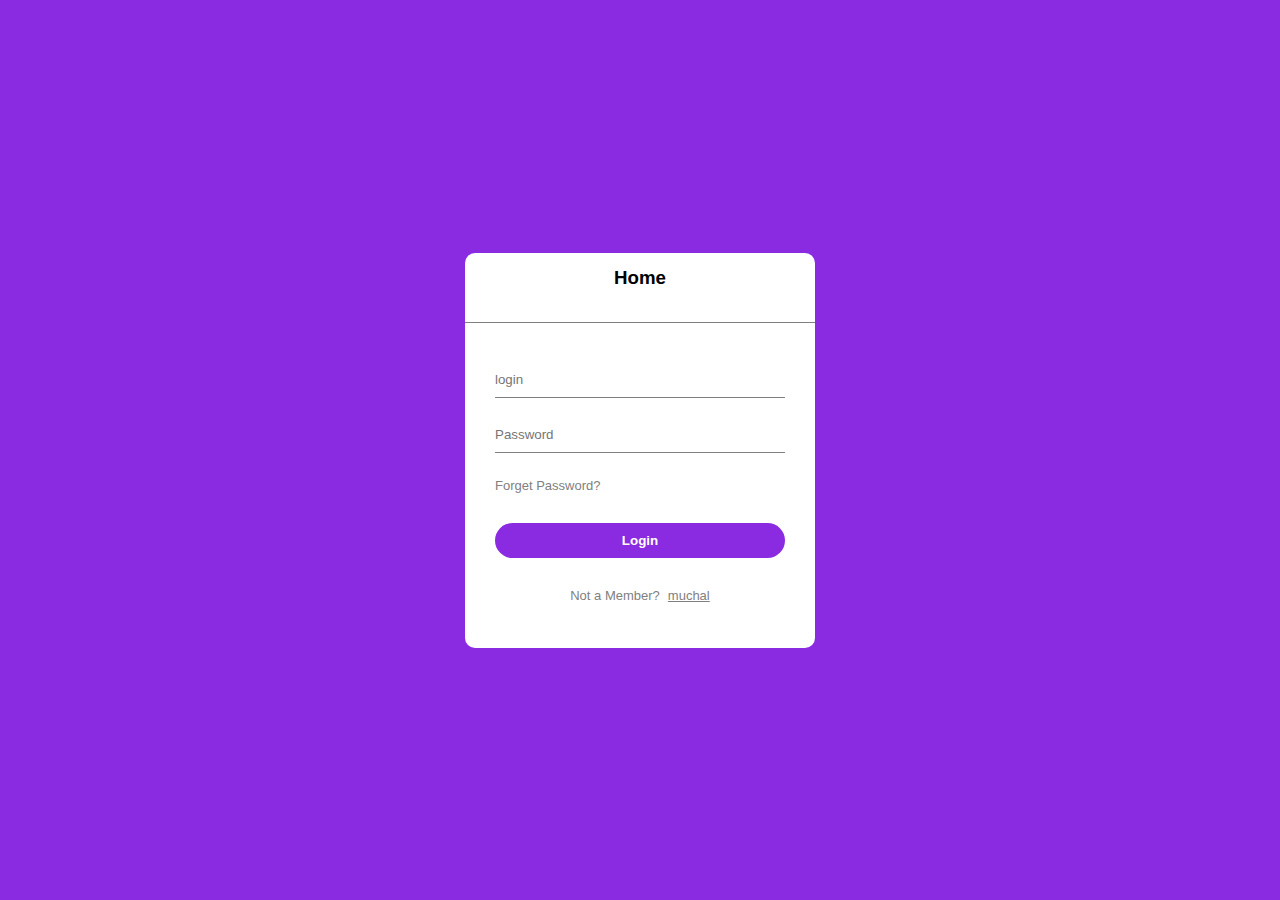
<file: index.html>
<!DOCTYPE html>
<html lang="en">

<head>
    <meta charset="UTF-8">
    <meta name="viewport" content="width=device-width, initial-scale=1.0">
    <link rel="stylesheet" href="./style.css">
    <link rel="stylesheet" href="https://cdnjs.cloudflare.com/ajax/libs/font-awesome/4.7.0/css/font-awesome.min.css">
    <title>Home</title> 
</head>

<body>
    <div class="box">
        <div class="NavTop">
            <h3 class="logo">Home</h3>
            <br>
            <div>
                <p class="a">error</p>
                <div class="loding">
                    <i class="fa fa-spinner fa-pulse fa-3x fa-fw"></i>
                    <span class="sr-only">Loading...</span>
                </div>
            </div>
        </div>
        <div class="main">
            <input id="login" class="inp" type="search" placeholder="login">
            <input id="parol" class="inp" type="search" placeholder="Password">

            <button class="forget">Forget Password?</button>

            <button onclick="signIn()" class="btn">Login</button>

            <div class="footer">
                <p class="p1">Not a Member?</p>
                <a href="http://127.0.0.1:5500/index.html" class="p1" >muchal</a>
            </div>
        </div>
    </div>


    <script src="./App.js"></script>
</body>

</html>
</file>
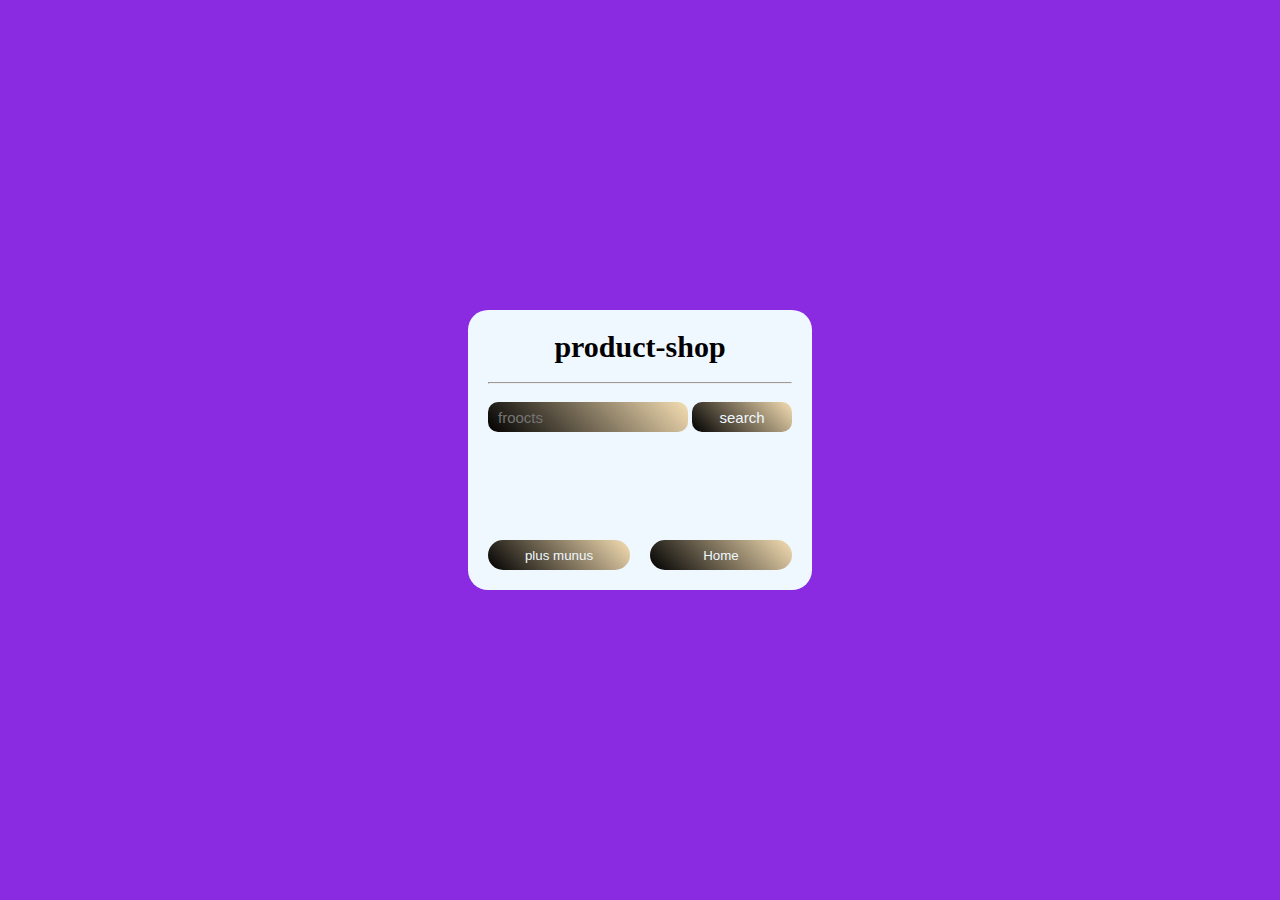
<file: produkt.html>
<!DOCTYPE html>
<html lang="en">
<head>
    <meta charset="UTF-8">
    <meta name="viewport" content="width=device-width, initial-scale=1.0">
    <link rel="stylesheet" href="./product.css">
    <link rel="stylesheet" href="https://cdnjs.cloudflare.com/ajax/libs/font-awesome/4.7.0/css/font-awesome.min.css">
    <title>products</title>
</head>

<body>
    <div class="products">
        <h3>product-shop</h3>
        <div class="loding">
            <i class="fa fa-spinner fa-pulse fa-3x fa-fw"></i>
            <span class="sr-only">Loading...</span>
        </div>
        <br>
        <hr>
        <br>
        <input type="search" class="inp" placeholder="froocts">
        <button class="btn" onclick="funxtsyasi()">search</button>
        <br>
        <h1></h1>
        <br>
        <br>
        <br>
        <br>
        <br>
        <br>
        <div class="home_plus">
            <button onclick="plus()">plus munus</button>
            <button onclick="Home()">Home</button>
        </div>
    </div>

    <script src="./product.js"></script>
    
</body>

</html>
</file>
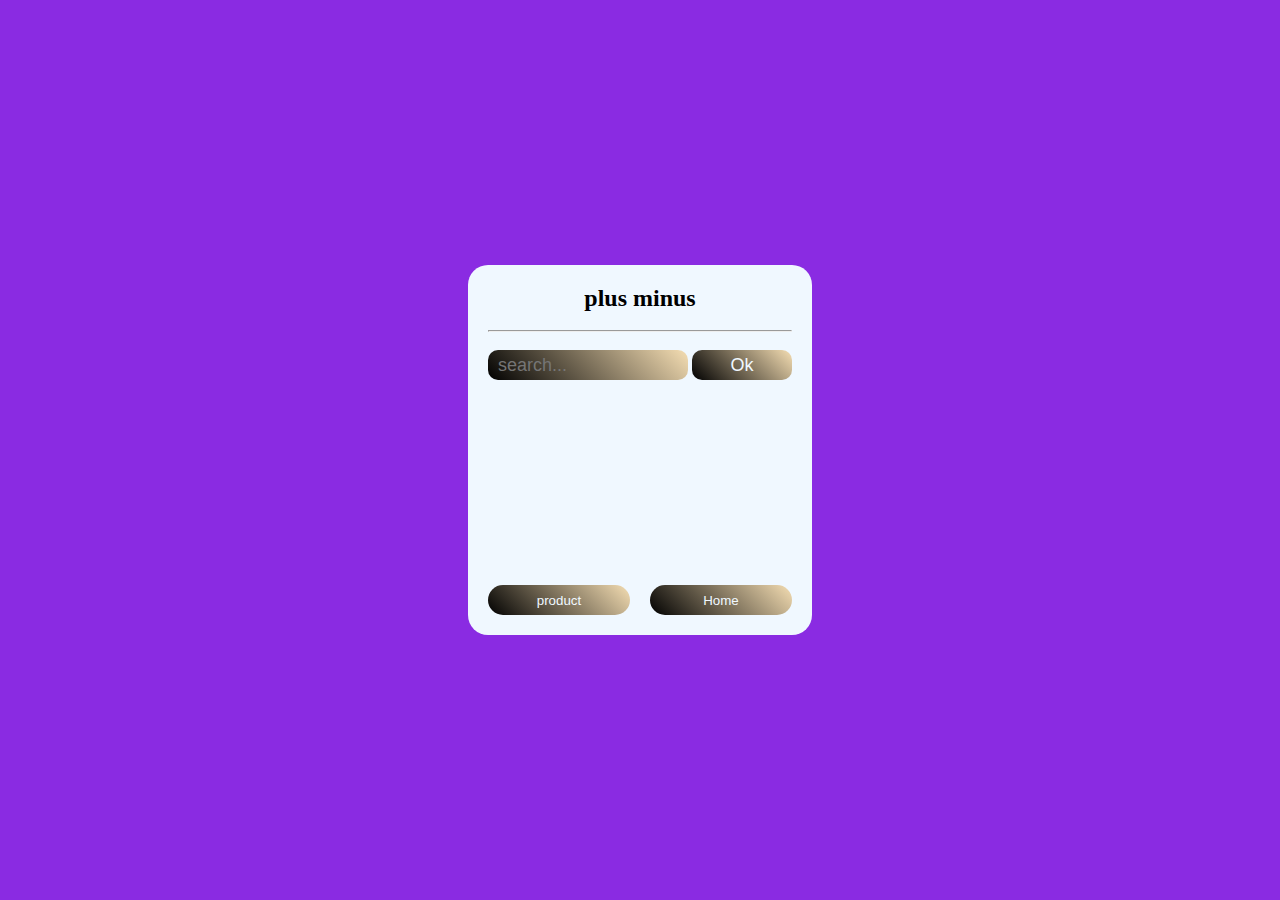
<file: success.html>
<!DOCTYPE html>
<html lang="en">

<head>
    <meta charset="UTF-8">
    <meta name="viewport" content="width=device-width, initial-scale=1.0">
    <link rel="stylesheet" href="main.css">
    <link rel="stylesheet" href="https://cdnjs.cloudflare.com/ajax/libs/font-awesome/4.7.0/css/font-awesome.min.css">
    <title>plus munus</title>
</head>

<body>
    <div class="h1">
        <div class="hisobkutob">
            <h2>plus minus</h2>
            <div class="loding">
                <i class="fa fa-spinner fa-pulse fa-3x fa-fw"></i>
                <span class="sr-only">Loading...</span>
            </div>
            <br>
            <hr>
            <br>
            <input type="number" class="inp" placeholder="search...">
            <button onclick="Plus()">Ok</button>
            <br>
            <h1></h1>
        </div>
        <div class="home_products">
            <button onclick="products()">product</button>
            <button onclick="Home()">Home</button>
        </div>
    </div>

    <script src="./iki.js"></script>
</body>

</html>
</file>
<file: style.css>
* {
    margin: 0;
    padding: 0;
    box-sizing: border-box;
    font-family: sans-serif;
}

body {
    display: flex;
    justify-content: center;
    align-items: center;
    flex-direction: column;
    height: 100vh;
    background-color: blueviolet;
}

.box {
    width: 350px;
    background-color: #fff;
    border-radius: 10px;
    overflow: hidden;
}

.NavTop {
    width: 100%;
    height: 70px;
    border-bottom: 1px solid gray;
    display: flex;
    justify-content: center;
    align-items: center;
    flex-direction: column;
}

.main {
    width: 100%;
    padding: 30px;
}

.inp {
    width: 100%;
    height: 35px;
    margin: 10px 0;
    border: none;
    outline: none;
    background: transparent;
    border-bottom: 1.5px solid gray;
}

.forget {
    border: none;
    background: transparent;
    cursor: pointer;
    color: gray;
    font-size: 13px;
    margin: 15px 0;

}


.btn {
    width: 100%;
    height: 35px;
    border-radius: 50px;
    border: none;
    font-weight: 600;
    border: 0px solid gray;
    color: #fff;
    outline: nona;
    background-color: blueviolet;
    cursor: pointer;
    margin: 15px 0;
}

.footer {
    display: flex;
    justify-content: center;
    align-items: center;
    width: 100%;
    margin: 15px 0;
    gap: 8px;
}

.p1 {
    font-size: 13px;
    color: gray;

}

.p2 {
    color: blue;
    cursor: pointer;
}

.a {
    color: red;
    display: none;
}

.loding {
    position: absolute;
    top: 0;
    left: 0;
    width: 100%;
    height: 100%;
    display: flex;
    align-items: center;
    justify-content: center;
    background-color: rgba(128, 128, 128, 0.474);
    display: none;
}
</file>
<file: product.css>
*{
    margin: 0;
    padding: 0;
    box-sizing: border-box;
}

body {
    display: flex;
    align-items: center;
    justify-content: center;
    height: 100vh;
    background-color: blueviolet;
}

.products {
    padding: 20px;
    background-color: aliceblue;
    border-radius: 20px;
}

h3 {
    text-align: center;
    color: black;
    font-size: 30px;
}

input {
    width: 200px;
    height: 30px;
    text-indent: 10px;
    border-radius: 10px;
    color: aliceblue;
    border: 0px solid;
    font-size: 15px;
    background: linear-gradient(45deg, black, wheat);
    outline: none;  
}
h1 {
    color: blue;
    font-size: 20px;
}

.btn {
    width: 100px;
    height: 30px;
    font-size: 15px;
    border-radius: 10px;
    border: 0px solid;
    color: aliceblue;
    background: linear-gradient(45deg, black, wheat);
    cursor: pointer;
}

.home_plus>button {
    width: 50%;
    height: 30px;
    cursor: pointer;
    color: black;
    border-radius: 20px;
    border: 0px solid;
    color: aliceblue;
    background: linear-gradient(45deg, black, wheat);
}

.home_plus {
    width: 100%;
    display: flex;
    justify-content: space-between;
    gap: 20px;
}


.loding {
    position: absolute;
    top: 0;
    left: 0;
    width: 100%;
    height: 100%;
    display: flex;
    align-items: center;
    justify-content: center;
    background-color: rgba(128, 128, 128, 0.474);
    display: none;
}
</file>
<file: main.css>
*{
    margin: 0;
    padding: 0;
    box-sizing: border-box;
}

body {
    display: flex;
    align-items: center;
    justify-content: center;
    height: 100vh;
    background-color: blueviolet;
}

.h1 {
    padding: 20px;
    background-color: aliceblue;
    border-radius: 20px;
}

h2 {
    text-align: center;
    color: black;
}

input {
    width: 200px;
    height: 30px;
    text-indent: 10px;
    border-radius: 10px;
    color: aliceblue;
    border: 0px solid;
    font-size: 18px;
    background: linear-gradient(45deg, black, wheat);
    outline: none;  
}

.hisobkutob > button {
    width: 100px;
    height: 30px;
    border-radius: 10px;
    border: 0px solid;
    color: aliceblue;
    font-size: 18px;
    background: linear-gradient(45deg, black, wheat);
    cursor: pointer;
}

.hisobkutob {
    width: 100%;
    height: 300px;
}

.home_products {
    width: 100%;
    display: flex;
    justify-content: space-between;
    gap: 20px;
}

h1 {
    color: blue;
}

.home_products>button {
    width: 50%;
    height: 30px;
    cursor: pointer;
    color: black;
    border-radius: 20px;
    border: 0px solid;
    color: aliceblue;
    background: linear-gradient(45deg, black, wheat);
}

.loding {
    position: absolute;
    top: 0;
    left: 0;
    width: 100%;
    height: 100%;
    display: flex;
    align-items: center;
    justify-content: center;
    background-color: rgba(128, 128, 128, 0.474);
    display: none;
}
</file>
